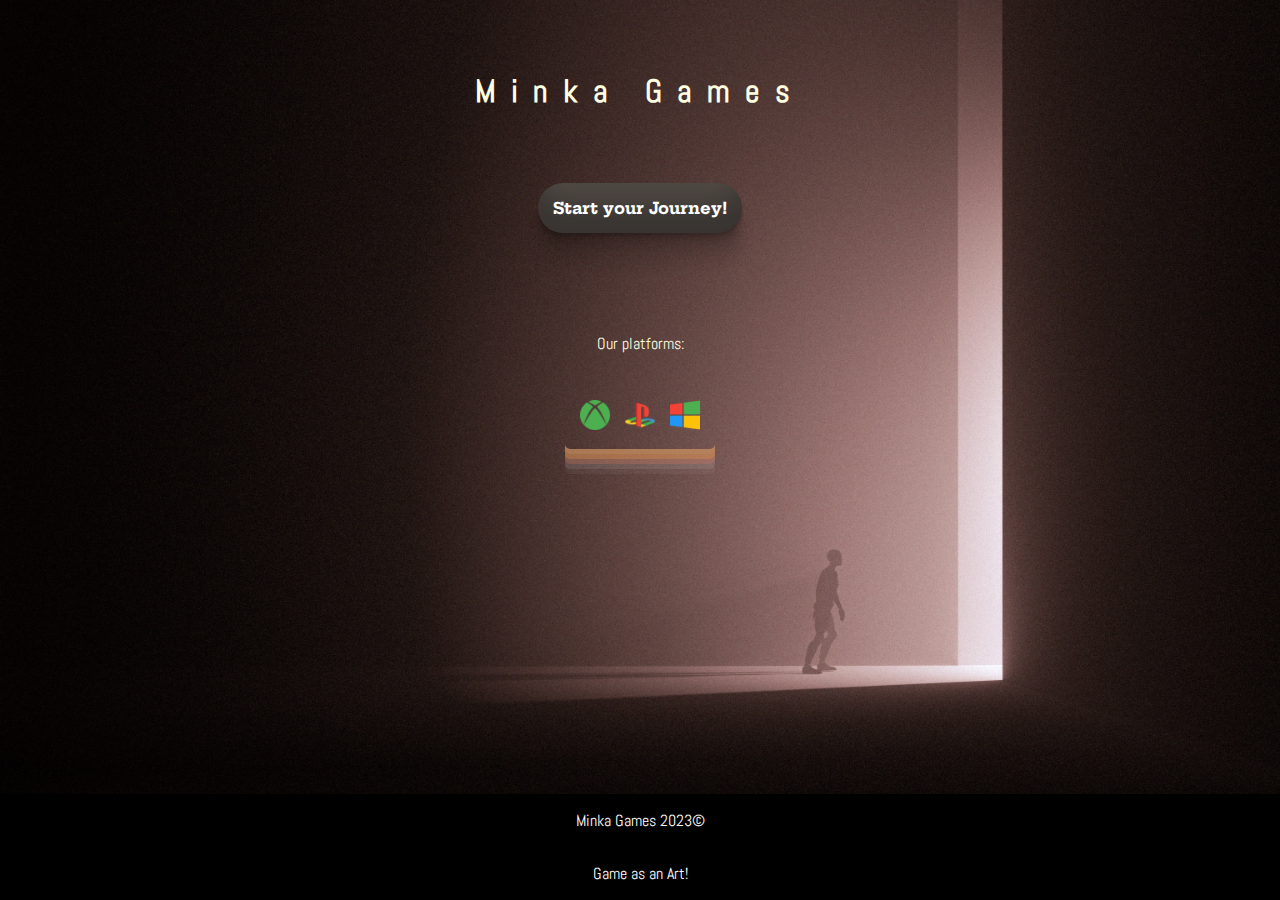
<file: index.html>
<!DOCTYPE html>
<html>
    <head>
        <meta charset="utf-8" />
        <title>Minka Games</title>
        <link rel="stylesheet" href="css/home.css" />
        <meta name="viewport" content="width=device-width, initial-scale=1.0">
        <link href="https://fonts.googleapis.com/css?family=Hepta+Slab:400,700|Lato:400,700&display=swap" rel="stylesheet">
        <link rel="preconnect" href="https://fonts.googleapis.com">
        <link rel="preconnect" href="https://fonts.gstatic.com" crossorigin>
        <link href="https://fonts.googleapis.com/css2?family=Abel&display=swap" rel="stylesheet">
    </head>
<body>
    <div class="textBanner">
        <h1>Minka Games</h1>
        <div class="button">
            <a href="html/gameshome.html" target="_blank">Start your Journey!</a>
        </div>

        <p>Our platforms:</p>
    </div>
    <div class="platforms">    
        <div class="plat1">
            <a href="https://www.flaticon.com/free-icons/playstation-move" target="_blank"><img src="images/xbox.png" alt=""></a>
        </div>
        <div class="plat2">
            <a href="https://www.flaticon.com/free-icons/playstation-move" target="_blank"><img src="images/pcz (2).png" alt=""></a>
        </div>
        <div class="plat3">
            <a href="https://www.flaticon.com/free-icons/playstation-move" target="_blank"><img src="images/windows.png" alt=""></a>
        </div>
    </div>
    <footer>
        <p>Minka Games 2023&#169;</p>
        <p>Game as an Art!</p>
    </footer>
</body>
</html>
</file>
<file: css/home.css>
* {
    box-sizing: border-box;
}
body {
    margin: 0;
    background-image: url(../images/pexels3.jpg);
    background-position: top;
    background-size: cover;
    background-repeat: no-repeat;
    background-attachment: fixed;

}

.textBanner {
    text-align: center;
    color: #fff;
    display: flex;
    flex-direction: column;
    align-items: center;
    justify-content: center;
    margin-top: 50px;
}
.textBanner h1 {
    font-family: 'Abel', sans-serif;
    letter-spacing: 15px;
    color: rgb(253, 255, 225);
}

.button {
    display: flex;
    font-family:'Hepta Slab', Helvetica, Arial;
    font-weight: bold;
    margin-top: 50px;
}
.button a {
    color: #FFF;
    background-color: rgb(90, 83, 77);;
    border-radius: 100px;
    padding: 15px;
    text-decoration: none;
    box-shadow: rgba(0, 0, 0, 0.17) 0px -23px 25px 0px inset, rgba(0, 0, 0, 0.15) 0px -36px 30px 0px inset, rgba(0, 0, 0, 0.1) 0px -79px 40px 0px inset, rgba(0, 0, 0, 0.06) 0px 2px 1px, rgba(0, 0, 0, 0.09) 0px 4px 2px, rgba(0, 0, 0, 0.09) 0px 8px 4px, rgba(0, 0, 0, 0.09) 0px 16px 8px, rgba(0, 0, 0, 0.09) 0px 32px 16px;
}

.textBanner p {
    font-family: 'Abel', sans-serif;
    color: rgb(253, 255, 225);
    margin-top: 100px;
}


.button a:hover {
    background-color: rgb(56, 50, 50);
}

.platforms {
    width: 150px;
    display: flex;
    flex-direction: row;
    justify-content: space-between;
    align-items: center;
    margin: auto;
    margin-top: 15px;
    padding: 15px;
    border-radius: 5px;
    box-shadow: rgba(180, 140, 102, 0.4) 0px 5px, rgba(237, 152, 61, 0.3) 0px 10px, rgba(255, 129, 83, 0.2) 0px 15px, rgba(222, 222, 222, 0.1) 0px 20px, rgba(255, 255, 255, 0.05) 0px 25px;
}
.platforms img {
    height: 30px;
    width: 30px;
}
.platforms img:hover {
    opacity: 55%;
}

footer {
    text-align: center;
    font-family: 'Abel', sans-serif;
    display: flex;
    position: absolute;
    bottom: 0;
    flex-direction: column;
    background-color: #000;
    color: #fff;
    width: 100vw;
}

@media (min-width: 719px) and (max-width:  1142px) {
    body {
        background-position: top;
    }
    .platforms {
        flex-wrap: nowrap;
        box-shadow: none;
    }
    .textBanner p {
        display: none;
    }
}
@media (min-width: 377px) and (max-width:  718px) {
    body {
        background-position: top;
    }

    h1 {
        font-size: 45px;
    }
    .button a {
        font-size: 25px;
    }
    .textBanner p {
        display: none;
    }
    .platforms {
        width: 100vw;
        flex-wrap: nowrap;
        margin-bottom: 25px;
        box-shadow: none;
    }
    .platforms img {
        margin-left: 15px;
        margin-right: 15px;
        margin-bottom: 70px;
        height: 40px;
        width: 40px;
    }
}
@media (max-width: 376px) {
    body {
        background-position: top;
    }
    .textBanner p {
        display: none;
    }
    .platforms {
        flex-wrap: nowrap;
        margin-bottom: 25px;
        box-shadow: none;
    }
    .platforms img {
        margin-bottom: 70px;
    }
}
</file>
